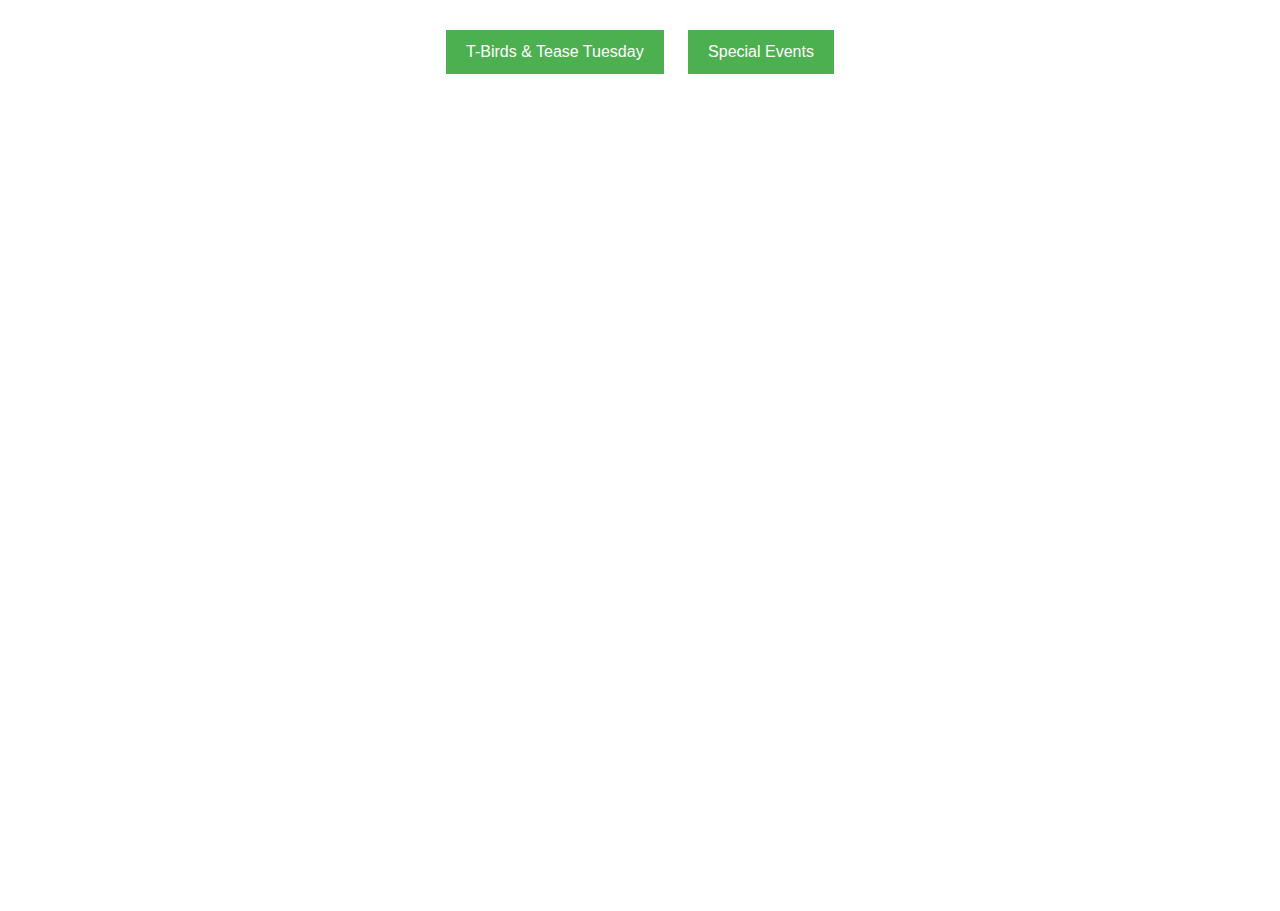
<file: index.html>
<!DOCTYPE html>
<html lang="en">
<head>
    <meta charset="UTF-8">
    <meta name="viewport" content="width=device-width, initial-scale=1.0">
    <link href="https://cdn.jsdelivr.net/npm/bootstrap@5.3.3/dist/css/bootstrap.min.css" rel="stylesheet" integrity="sha384-QWTKZyjpPEjISv5WaRU9OFeRpok6YctnYmDr5pNlyT2bRjXh0JMhjY6hW+ALEwIH" crossorigin="anonymous">
    <link rel="stylesheet" href="assets/css/style.css">
    <title>Event List Creator</title>
</head>
<body>

    <div class="button-container">
        <button onclick="loadPage('tbird.html')">T-Birds & Tease Tuesday</button>
        <button onclick="loadPage('special-events.html')">Special Events</button>
    </div>

    <iframe id="contentFrame" src="about:blank" width="100%" height="800px"></iframe>

    <script>
        function loadPage(url) {
            document.getElementById('contentFrame').src = url;
        }
    </script>
    <script src="https://cdn.jsdelivr.net/npm/bootstrap@5.3.3/dist/js/bootstrap.bundle.min.js" integrity="sha384-YvpcrYf0tY3lHB60NNkmXc5s9fDVZLESaAA55NDzOxhy9GkcIdslK1eN7N6jIeHz" crossorigin="anonymous"></script>
</body>
</html>
</file>
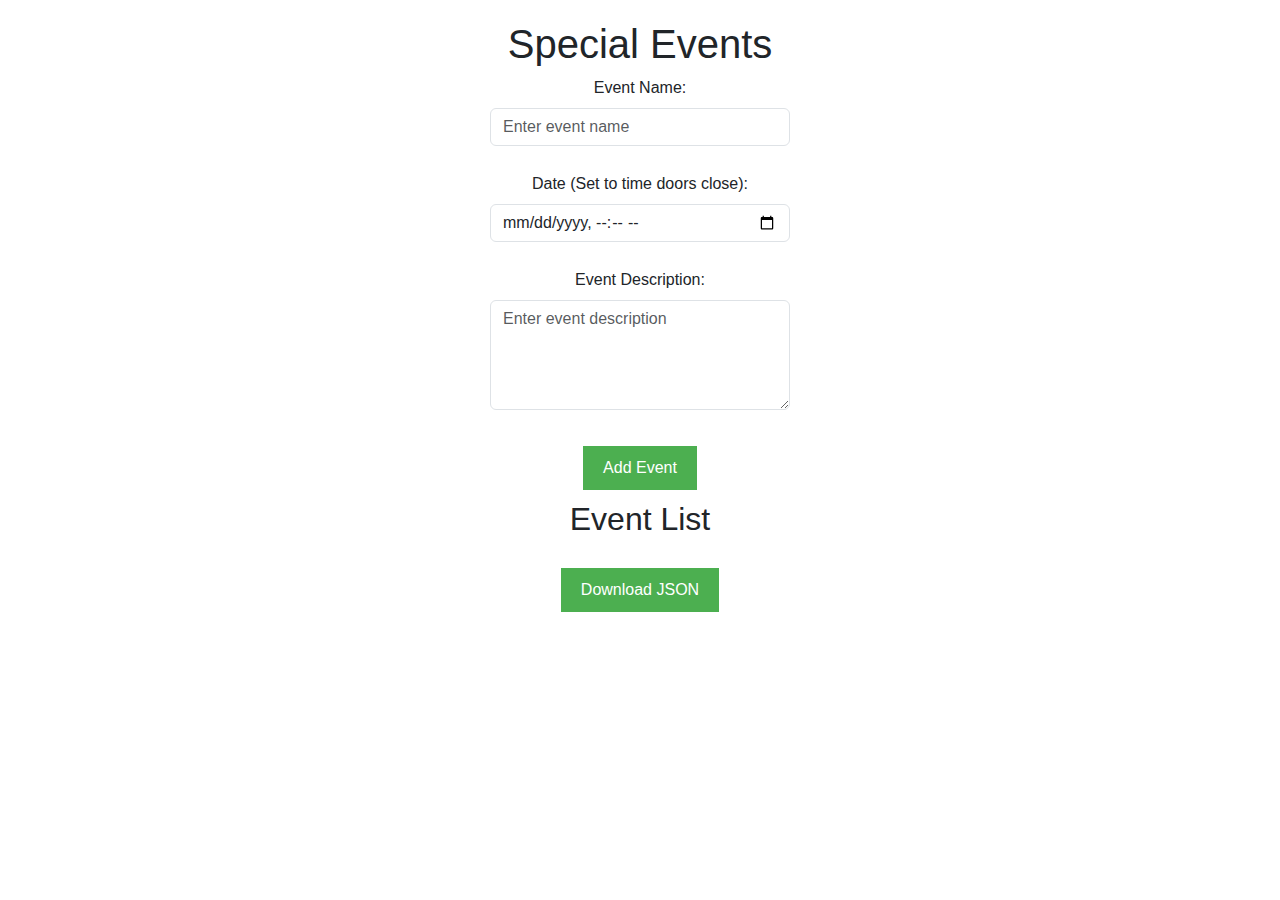
<file: special-events.html>
<!DOCTYPE html>
<html lang="en">
<head>
    <meta charset="UTF-8">
    <meta name="viewport" content="width=device-width, initial-scale=1.0">
    <link href="https://cdn.jsdelivr.net/npm/bootstrap@5.3.3/dist/css/bootstrap.min.css" rel="stylesheet" integrity="sha384-QWTKZyjpPEjISv5WaRU9OFeRpok6YctnYmDr5pNlyT2bRjXh0JMhjY6hW+ALEwIH" crossorigin="anonymous">
    <link rel="stylesheet" href="assets/css/style.css">
    <title>Event List Creator</title>
</head>
<body>
        <h1>Special Events</h1>
        <form>
            <div class="mb-3">
                <label for="eventName" class="form-label">Event Name:</label>
                <input type="text" id="eventName" class="form-control" placeholder="Enter event name" required>
            </div>
            <div class="mb-3">
                <label for="eventISODate" class="form-label">Date (Set to time doors close):</label>
                <input type="datetime-local" id="eventISODate" required class="form-control">
            </div>

            <div class="mb-3">
                <label for="eventDescription" class="form-label">Event Description:</label>
                <textarea id="eventDescription" rows="4" placeholder="Enter event description" required class="form-control"></textarea>
            </div>
        </form>
        <button onclick="addEvent()">Add Event</button>

        <h2>Event List</h2>
        <ul id="eventList" class="event-list"></ul>
        <button onclick="downloadJSON()">Download JSON</button>
    </div>

    <script src="assets/js/special-events.js"></script>
    <script src="https://cdn.jsdelivr.net/npm/bootstrap@5.3.3/dist/js/bootstrap.bundle.min.js" integrity="sha384-YvpcrYf0tY3lHB60NNkmXc5s9fDVZLESaAA55NDzOxhy9GkcIdslK1eN7N6jIeHz" crossorigin="anonymous"></script>
</body>
</html>
</file>
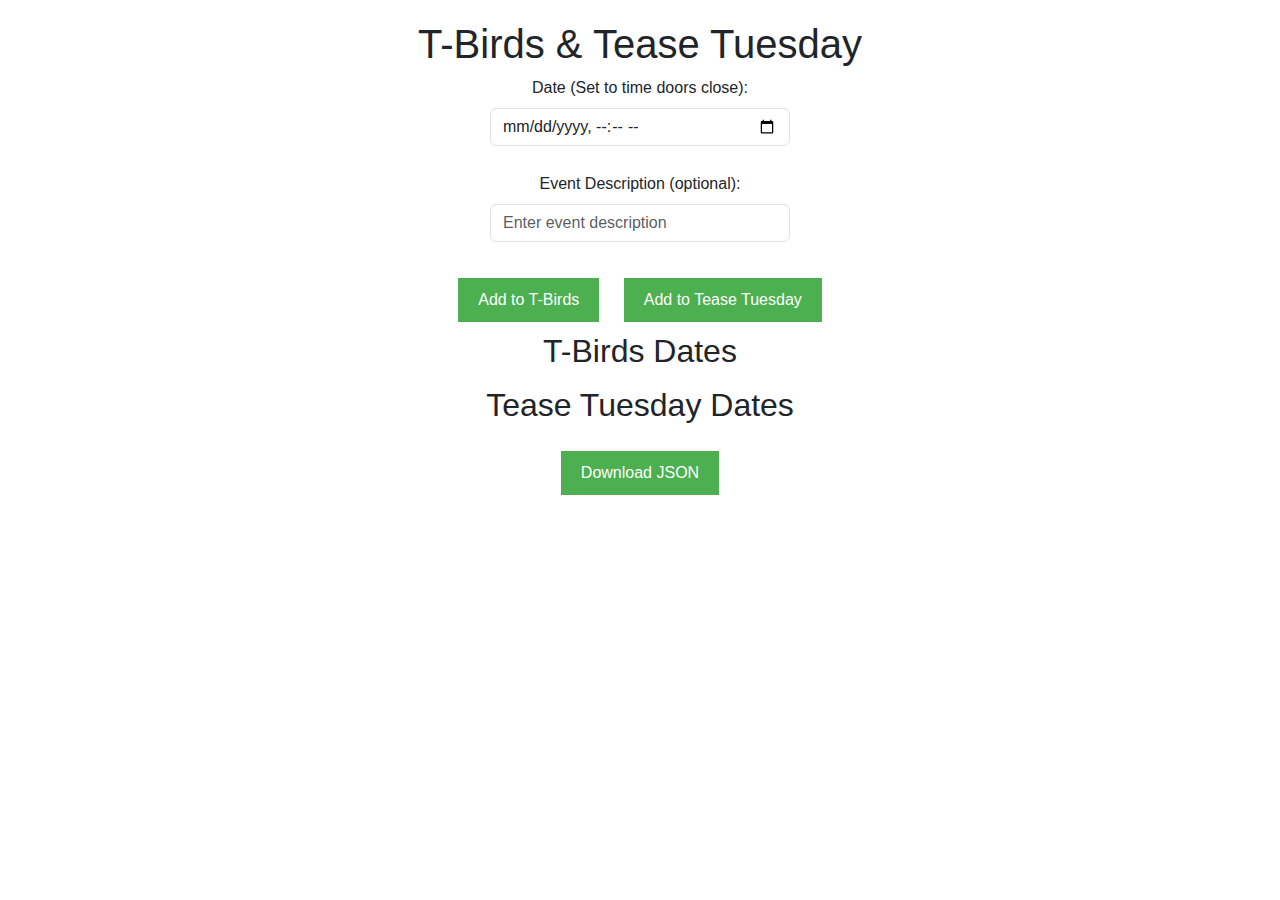
<file: tbird.html>
<!DOCTYPE html>
<html lang="en">
<head>
    <meta charset="UTF-8">
    <meta name="viewport" content="width=device-width, initial-scale=1.0">
    <title>T-Birds and Tease Tuesday Event Manager</title>
    <link href="https://cdn.jsdelivr.net/npm/bootstrap@5.3.3/dist/css/bootstrap.min.css" rel="stylesheet" integrity="sha384-QWTKZyjpPEjISv5WaRU9OFeRpok6YctnYmDr5pNlyT2bRjXh0JMhjY6hW+ALEwIH" crossorigin="anonymous">
    <link rel="stylesheet" href="assets/css/style.css">
</head>
<body>

    <h1>T-Birds & Tease Tuesday</h1>

    <form>
        <div class="mb-3">
            <label for="eventISODate" class="form-label">Date (Set to time doors close):</label>
            <input type="datetime-local" id="eventISODate" class="form-control">
        </div>
        
        <div class="mb-3">
            <label for="eventDescription" class="form-label">Event Description (optional):</label>
            <input type="text" id="eventDescription" placeholder="Enter event description" class="form-control">
        </div>
    </form>

    <button onclick="addToTBirds()">Add to T-Birds</button>
    <button onclick="addToTeaseTuesday()">Add to Tease Tuesday</button>

    <h2>T-Birds Dates</h2>
    <ul id="tbirdsEventList"></ul>

    <h2>Tease Tuesday Dates</h2>
    <ul id="teaseEventList"></ul>

    <button onclick="downloadJSON()">Download JSON</button>

    <script src="assets/js/tbird.js"></script>
    <script src="https://cdn.jsdelivr.net/npm/bootstrap@5.3.3/dist/js/bootstrap.bundle.min.js" integrity="sha384-YvpcrYf0tY3lHB60NNkmXc5s9fDVZLESaAA55NDzOxhy9GkcIdslK1eN7N6jIeHz" crossorigin="anonymous"></script>
</body>
</html>
</file>
<file: assets/css/style.css>
body {
    font-family: Arial, sans-serif;
    text-align: center;
    margin: 20px;
}
.form-control{
    width: 300px !important;
    margin-bottom: 10px;
}
.mb-3{
    display: flex;
    justify-content: center;
    align-items: center;
    flex-direction: column;
}
form{
    display: flex;
    justify-content: center;
    flex-direction: column;
}
button {
    padding: 10px 20px;
    margin: 10px;
    background-color: #4CAF50;
    color: white;
    border: none;
    cursor: pointer;
}
button:hover {
    background-color: #45a049;
}
.event-list {
    margin-top: 20px;
}
ul {
    list-style-type: none;
    padding: 0;
}
li {
    padding: 10px;
    background-color: #f0f0f0;
    margin: 5px 0;
    text-align: left;
    border: 1px solid #ddd;
    display: flex;
    justify-content: space-between;
}
.remove-btn {
    background-color: #f44336;
    color: white;
    border: none;
    cursor: pointer;
    padding: 5px 10px;
}
.remove-btn:hover {
    background-color: #d32f2f;
}
</file>
